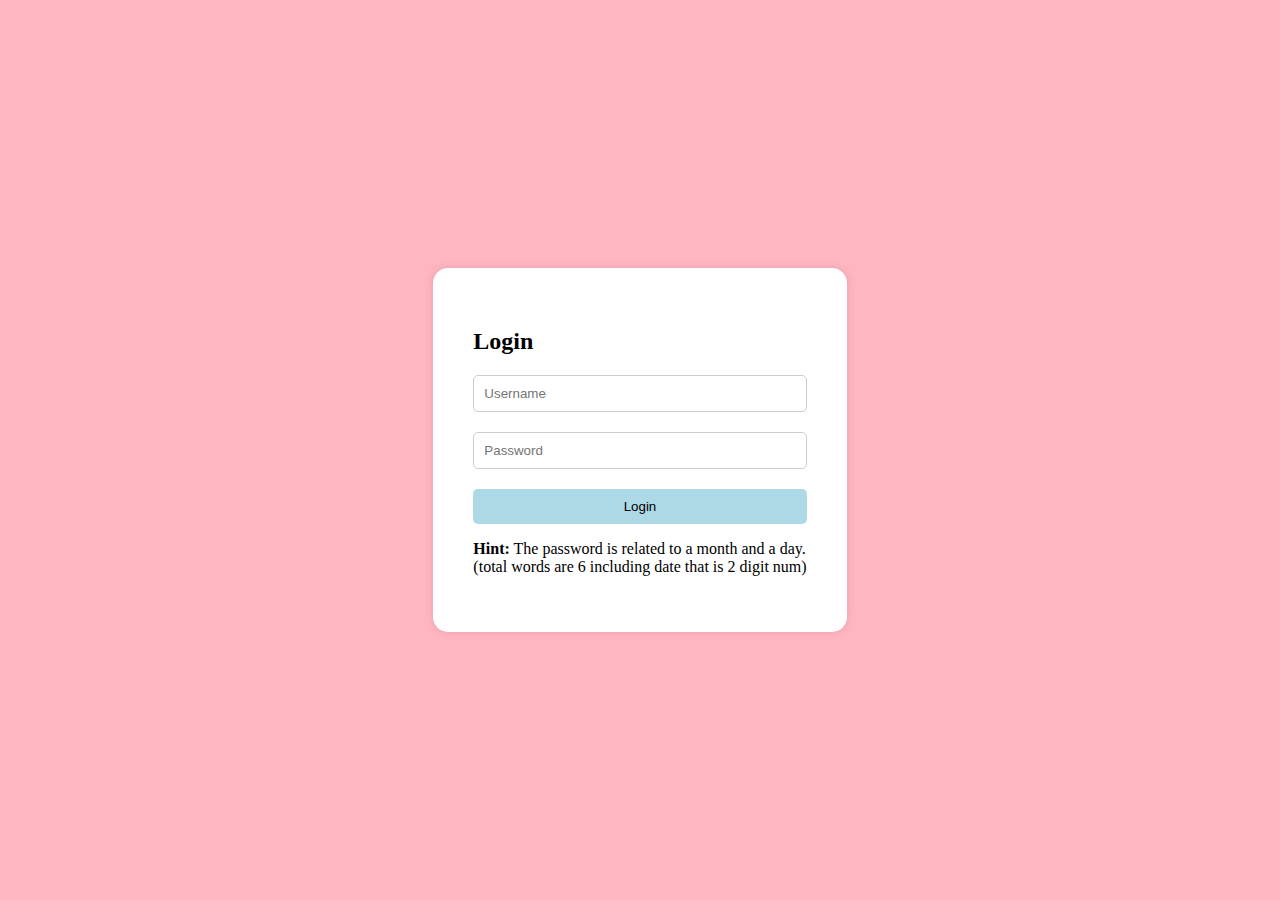
<file: index.html>
<!DOCTYPE html>
<html lang="en">
  <head>
    <meta charset="UTF-8" />
    <title>Login Page</title>
    <style>
      body {
        background-color: lightpink;
        display: flex;
        justify-content: center;
        align-items: center;
        height: 100vh;
        margin: 0;
      }

      .login-container {
        background-color: white;
        padding: 40px;
        border-radius: 15px;
        box-shadow: 0px 0px 10px rgba(0, 0, 0, 0.1);
      }

      .login-container form {
        display: flex;
        flex-direction: column;
      }

      .login-container input[type="text"],
      .login-container input[type="password"] {
        padding: 10px;
        margin-bottom: 20px;
        border-radius: 5px;
        border: 1px solid #ccc;
      }

      .login-container input[type="button"] {
        padding: 10px;
        border: none;
        border-radius: 5px;
        background-color: lightblue;
        cursor: pointer;
      }
    </style>
    <script>
      function checkPassword() {
        var password = document.getElementById("password").value;

        if (password === "june10") {
          alert("Correct password! Redirecting to the next page.");
          window.location.href = "slam.html"; // Replace with your next page URL
        } else {
          alert("Incorrect password. Please try again.");
        }
      }
    </script>
  </head>
  <body>
    <div class="login-container">
      <h2>Login</h2>
      <form action="slam.html" method="post">
        <input type="text" name="username" placeholder="Username" required />
        <input
          type="password"
          id="password"
          name="password"
          placeholder="Password"
          required
        />
        <input type="button" value="Login" onclick="checkPassword()" />
      </form>
      <p>
        <strong>Hint:</strong> The password is related to a month and a day.<br>
       (total words are 6 including date that is 2 digit num)
      </p>
    </div>
  </body>
</html>
</file>
